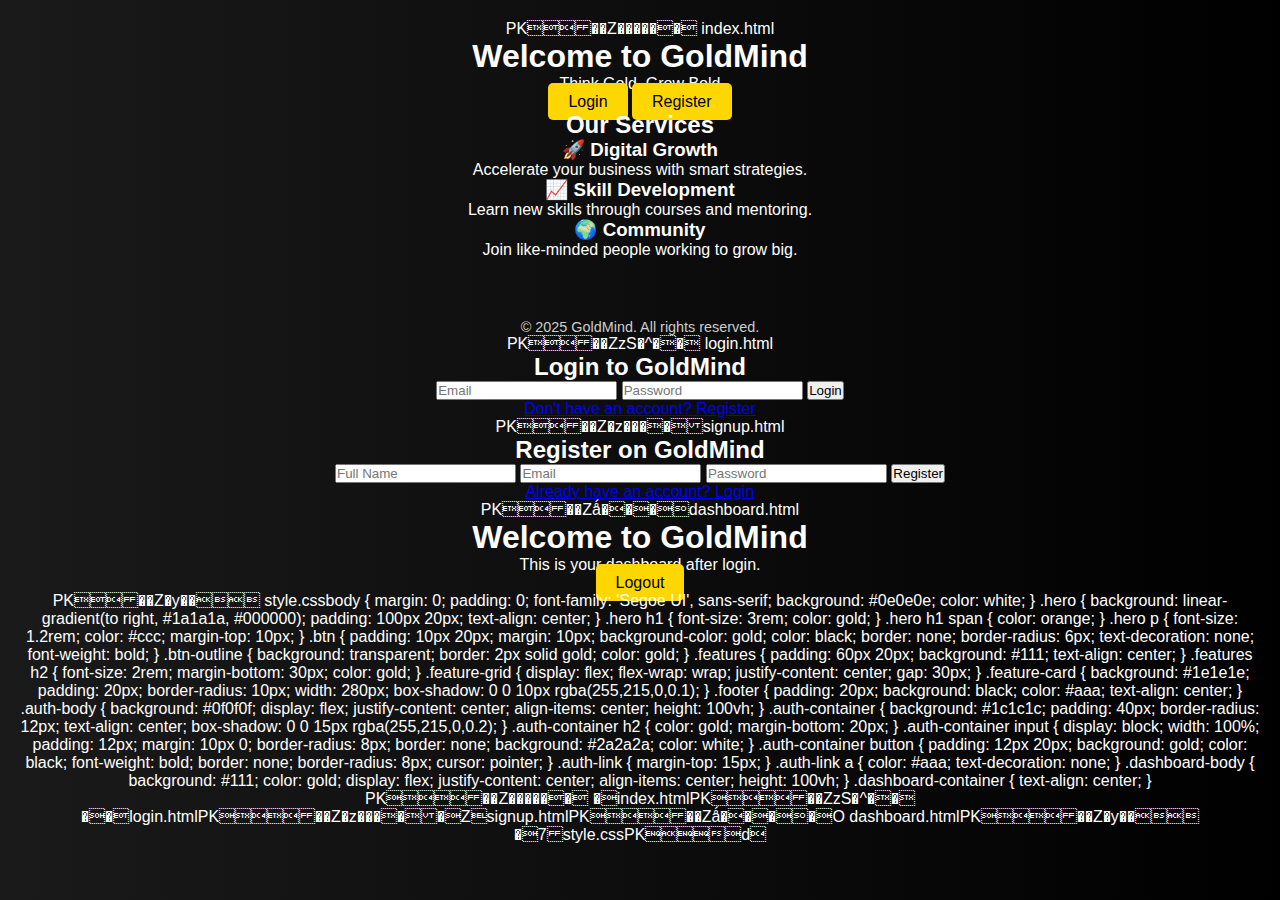
<file: index.html>
PK��Z������
index.html<!DOCTYPE html>
<html lang="en">
<head>
  <meta charset="UTF-8" />
  <meta name="viewport" content="width=device-width, initial-scale=1.0"/>
  <title>GoldMind</title>
  <link rel="stylesheet" href="style.css" />
</head>
<body>
  <header class="hero">
    <div class="container">
      <h1>Welcome to <span>GoldMind</span></h1>
      <p>Think Gold, Grow Bold</p>
      <a href="login.html" class="btn">Login</a>
      <a href="signup.html" class="btn btn-outline">Register</a>
    </div>
  </header>

  <section class="features">
    <h2>Our Services</h2>
    <div class="feature-grid">
      <div class="feature-card">
        <h3>🚀 Digital Growth</h3>
        <p>Accelerate your business with smart strategies.</p>
      </div>
      <div class="feature-card">
        <h3>📈 Skill Development</h3>
        <p>Learn new skills through courses and mentoring.</p>
      </div>
      <div class="feature-card">
        <h3>🌍 Community</h3>
        <p>Join like-minded people working to grow big.</p>
      </div>
    </div>
  </section>

  <footer class="footer">
    <p>&copy; 2025 GoldMind. All rights reserved.</p>
  </footer>
</body>
</html>
PK��ZzS�^��
login.html<!DOCTYPE html>
<html lang="en">
<head>
  <meta charset="UTF-8" />
  <meta name="viewport" content="width=device-width, initial-scale=1.0"/>
  <title>GoldMind Login</title>
  <link rel="stylesheet" href="style.css" />
</head>
<body class="auth-body">
  <div class="auth-container">
    <h2>Login to GoldMind</h2>
    <form action="dashboard.html" method="GET">
      <input type="email" placeholder="Email" required />
      <input type="password" placeholder="Password" required />
      <button type="submit">Login</button>
    </form>
    <p class="auth-link"><a href="signup.html">Don't have an account? Register</a></p>
  </div>
</body>
</html>
PK��Z�z����signup.html<!DOCTYPE html>
<html lang="en">
<head>
  <meta charset="UTF-8" />
  <meta name="viewport" content="width=device-width, initial-scale=1.0"/>
  <title>GoldMind Signup</title>
  <link rel="stylesheet" href="style.css" />
</head>
<body class="auth-body">
  <div class="auth-container">
    <h2>Register on GoldMind</h2>
    <form action="dashboard.html" method="GET">
      <input type="text" placeholder="Full Name" required />
      <input type="email" placeholder="Email" required />
      <input type="password" placeholder="Password" required />
      <button type="submit">Register</button>
    </form>
    <p class="auth-link"><a href="login.html">Already have an account? Login</a></p>
  </div>
</body>
</html>
PK��Zǻ���dashboard.html<!DOCTYPE html>
<html lang="en">
<head>
  <meta charset="UTF-8">
  <meta name="viewport" content="width=device-width, initial-scale=1.0">
  <title>GoldMind Dashboard</title>
  <link rel="stylesheet" href="style.css">
</head>
<body class="dashboard-body">
  <div class="dashboard-container">
    <h1>Welcome to GoldMind</h1>
    <p>This is your dashboard after login.</p>
    <a href="index.html" class="btn">Logout</a>
  </div>
</body>
</html>
PK��Z�y��	style.cssbody {
  margin: 0;
  padding: 0;
  font-family: 'Segoe UI', sans-serif;
  background: #0e0e0e;
  color: white;
}
.hero {
  background: linear-gradient(to right, #1a1a1a, #000000);
  padding: 100px 20px;
  text-align: center;
}
.hero h1 {
  font-size: 3rem;
  color: gold;
}
.hero h1 span {
  color: orange;
}
.hero p {
  font-size: 1.2rem;
  color: #ccc;
  margin-top: 10px;
}
.btn {
  padding: 10px 20px;
  margin: 10px;
  background-color: gold;
  color: black;
  border: none;
  border-radius: 6px;
  text-decoration: none;
  font-weight: bold;
}
.btn-outline {
  background: transparent;
  border: 2px solid gold;
  color: gold;
}
.features {
  padding: 60px 20px;
  background: #111;
  text-align: center;
}
.features h2 {
  font-size: 2rem;
  margin-bottom: 30px;
  color: gold;
}
.feature-grid {
  display: flex;
  flex-wrap: wrap;
  justify-content: center;
  gap: 30px;
}
.feature-card {
  background: #1e1e1e;
  padding: 20px;
  border-radius: 10px;
  width: 280px;
  box-shadow: 0 0 10px rgba(255,215,0,0.1);
}
.footer {
  padding: 20px;
  background: black;
  color: #aaa;
  text-align: center;
}
.auth-body {
  background: #0f0f0f;
  display: flex;
  justify-content: center;
  align-items: center;
  height: 100vh;
}
.auth-container {
  background: #1c1c1c;
  padding: 40px;
  border-radius: 12px;
  text-align: center;
  box-shadow: 0 0 15px rgba(255,215,0,0.2);
}
.auth-container h2 {
  color: gold;
  margin-bottom: 20px;
}
.auth-container input {
  display: block;
  width: 100%;
  padding: 12px;
  margin: 10px 0;
  border-radius: 8px;
  border: none;
  background: #2a2a2a;
  color: white;
}
.auth-container button {
  padding: 12px 20px;
  background: gold;
  color: black;
  font-weight: bold;
  border: none;
  border-radius: 8px;
  cursor: pointer;
}
.auth-link {
  margin-top: 15px;
}
.auth-link a {
  color: #aaa;
  text-decoration: none;
}
.dashboard-body {
  background: #111;
  color: gold;
  display: flex;
  justify-content: center;
  align-items: center;
  height: 100vh;
}
.dashboard-container {
  text-align: center;
}
PK��Z������
�index.htmlPK��ZzS�^��
��login.htmlPK��Z�z�����Zsignup.htmlPK��Zǻ����O
dashboard.htmlPK��Z�y��	�7style.cssPKd
</file>
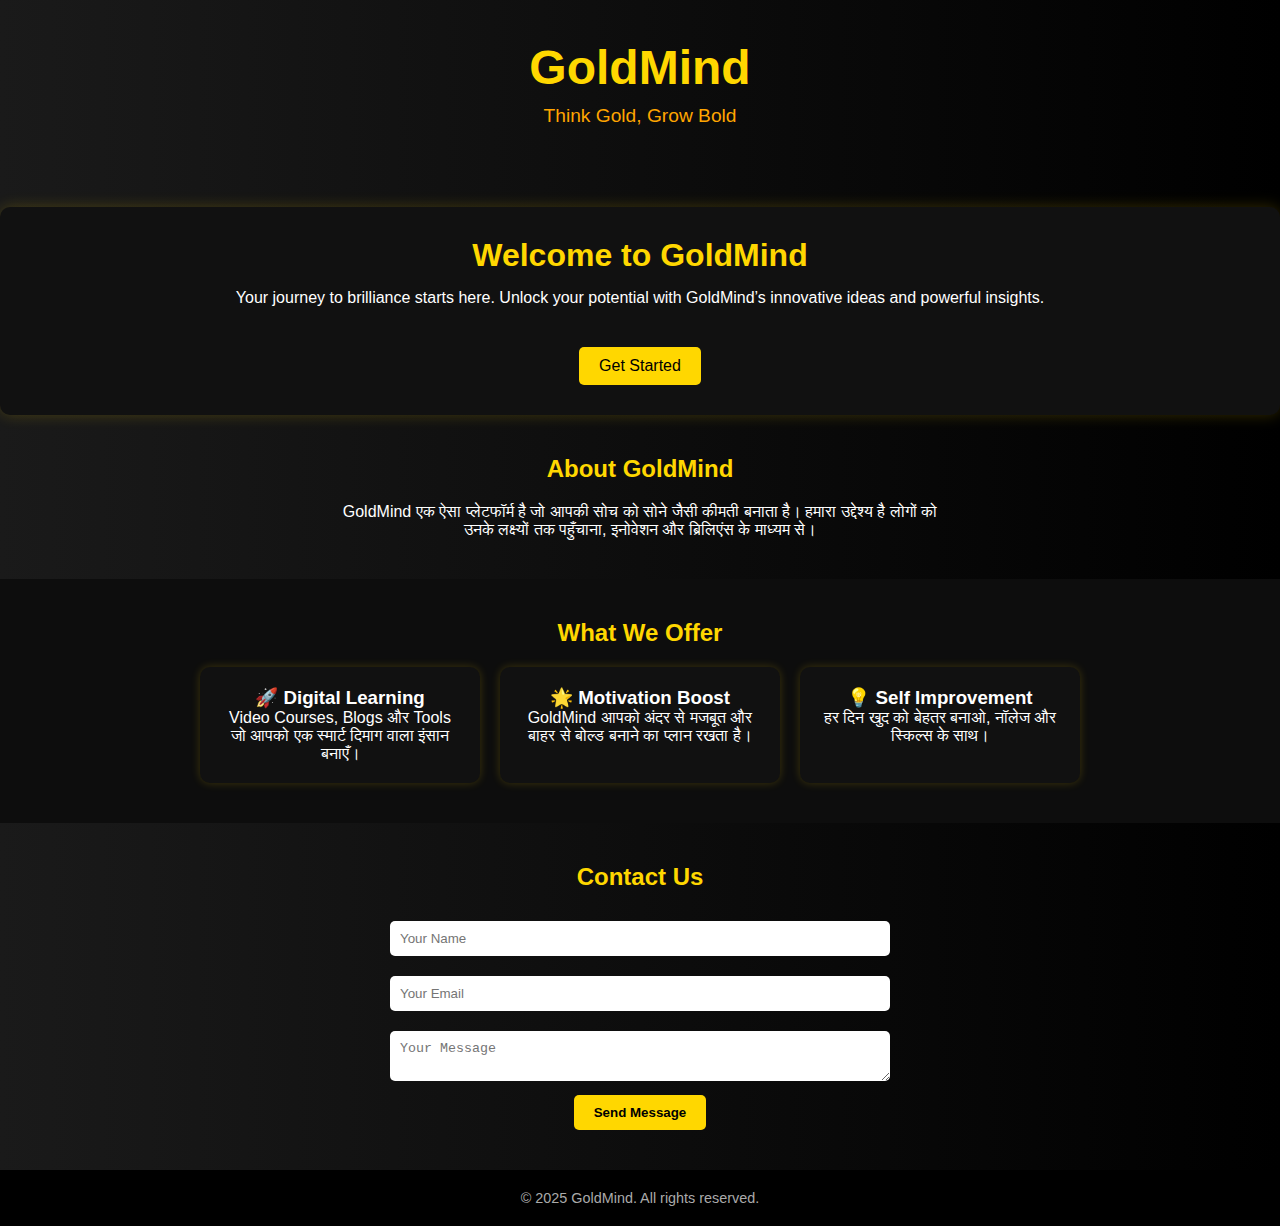
<file: index.html.html>
<!DOCTYPE html>
<html lang="en">
<head>
  <meta charset="UTF-8" />
  <meta name="viewport" content="width=device-width, initial-scale=1.0"/>
  <title>GoldMind</title>
  <link rel="stylesheet" href="style.css" />
  <style>
    body {
      font-family: 'Segoe UI', sans-serif;
      background: linear-gradient(to right, #1a1a1a, #000000);
      color: white;
      margin: 0;
      padding: 0;
      text-align: center;
    }
    section {
      padding: 40px 20px;
    }
    h2 {
      color: gold;
      margin-bottom: 20px;
    }
    .btn {
      background-color: gold;
      color: black;
      padding: 10px 20px;
      text-decoration: none;
      border-radius: 5px;
      display: inline-block;
      margin-top: 15px;
    }
    .features-grid {
      display: flex;
      flex-wrap: wrap;
      justify-content: center;
      gap: 20px;
    }
    .feature-card {
      background: #111;
      padding: 20px;
      border-radius: 10px;
      width: 280px;
      box-shadow: 0 0 10px rgba(255,215,0,0.2);
    }
    .contact-form {
      max-width: 500px;
      margin: auto;
    }
    .contact-form input, .contact-form textarea {
      width: 100%;
      padding: 10px;
      margin: 10px 0;
      border: none;
      border-radius: 5px;
    }
    .contact-form button {
      background-color: gold;
      color: black;
      padding: 10px 20px;
      border: none;
      border-radius: 5px;
      font-weight: bold;
      cursor: pointer;
    }
    footer {
      padding: 20px;
      background-color: black;
      color: #aaa;
      font-size: 0.9rem;
    }
    @media screen and (max-width: 768px) {
      .features-grid {
        flex-direction: column;
        align-items: center;
      }
    }
  </style>
</head>
<body>

  <header class="header">
    <h1 style="color: gold; font-size: 3rem;">GoldMind</h1>
    <p class="tagline" style="color: orange; font-size: 1.2rem;">Think Gold, Grow Bold</p>
  </header>

  <section class="intro">
    <h2>Welcome to GoldMind</h2>
    <p>Your journey to brilliance starts here. Unlock your potential with GoldMind’s innovative ideas and powerful insights.</p>
    <a href="#contact" class="btn">Get Started</a>
  </section>

  <!-- Profile Section -->
  <section id="profile">
    <h2>About GoldMind</h2>
    <p style="max-width: 600px; margin: auto;">
      GoldMind एक ऐसा प्लेटफॉर्म है जो आपकी सोच को सोने जैसी कीमती बनाता है। 
      हमारा उद्देश्य है लोगों को उनके लक्ष्यों तक पहुँचाना, इनोवेशन और ब्रिलिएंस के माध्यम से।
    </p>
  </section>

  <!-- Features Section -->
  <section id="features" style="background-color: #0d0d0d;">
    <h2>What We Offer</h2>
    <div class="features-grid">
      <div class="feature-card">
        <h3>🚀 Digital Learning</h3>
        <p>Video Courses, Blogs और Tools जो आपको एक स्मार्ट दिमाग वाला इंसान बनाएँ।</p>
      </div>
      <div class="feature-card">
        <h3>🌟 Motivation Boost</h3>
        <p>GoldMind आपको अंदर से मजबूत और बाहर से बोल्ड बनाने का प्लान रखता है।</p>
      </div>
      <div class="feature-card">
        <h3>💡 Self Improvement</h3>
        <p>हर दिन खुद को बेहतर बनाओ, नॉलेज और स्किल्स के साथ।</p>
      </div>
    </div>
  </section>

  <!-- Contact Form -->
  <section id="contact">
    <h2>Contact Us</h2>
    <form class="contact-form" action="https://formspree.io/f/YOUR_FORM_ID" method="POST">
      <input type="text" name="name" placeholder="Your Name" required />
      <input type="email" name="email" placeholder="Your Email" required />
      <textarea name="message" placeholder="Your Message" required></textarea>
      <button type="submit">Send Message</button>
    </form>
  </section>

  <footer>
    <p>© 2025 GoldMind. All rights reserved.</p>
  </footer>

</body>
</html>
</file>
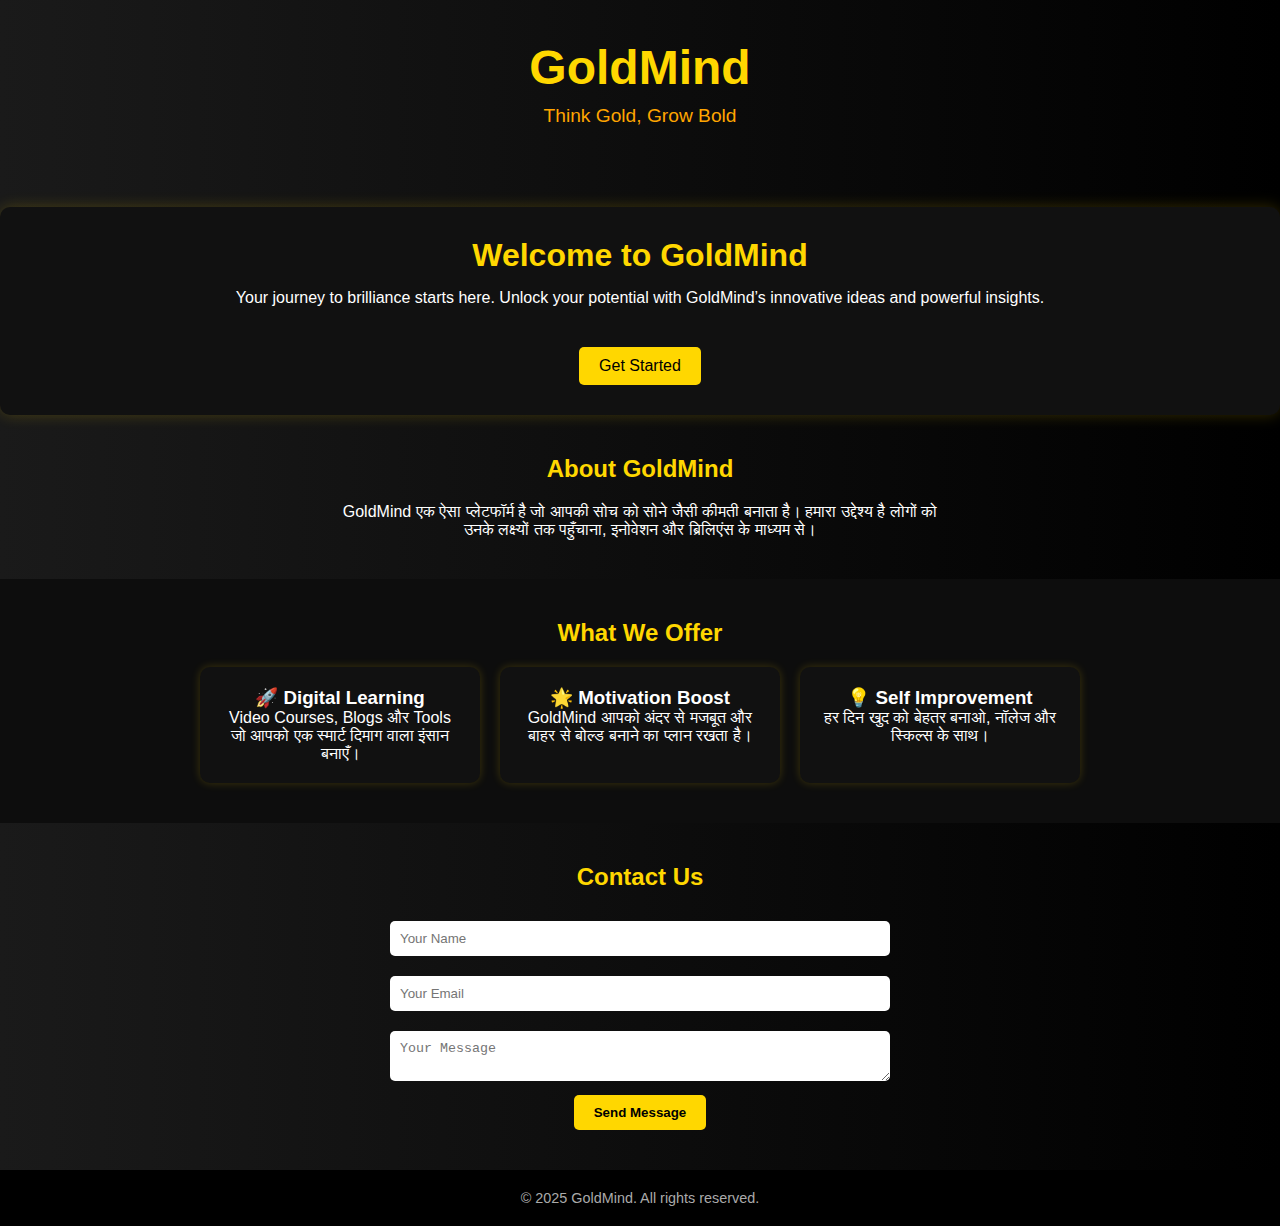
<file: index_goldmind_final.html>
<!DOCTYPE html>
<html lang="en">
<head>
  <meta charset="UTF-8" />
  <meta name="viewport" content="width=device-width, initial-scale=1.0"/>
  <title>GoldMind</title>
  <link rel="stylesheet" href="style.css" />
  <style>
    body {
      font-family: 'Segoe UI', sans-serif;
      background: linear-gradient(to right, #1a1a1a, #000000);
      color: white;
      margin: 0;
      padding: 0;
      text-align: center;
    }
    section {
      padding: 40px 20px;
    }
    h2 {
      color: gold;
      margin-bottom: 20px;
    }
    .btn {
      background-color: gold;
      color: black;
      padding: 10px 20px;
      text-decoration: none;
      border-radius: 5px;
      display: inline-block;
      margin-top: 15px;
    }
    .features-grid {
      display: flex;
      flex-wrap: wrap;
      justify-content: center;
      gap: 20px;
    }
    .feature-card {
      background: #111;
      padding: 20px;
      border-radius: 10px;
      width: 280px;
      box-shadow: 0 0 10px rgba(255,215,0,0.2);
    }
    .contact-form {
      max-width: 500px;
      margin: auto;
    }
    .contact-form input, .contact-form textarea {
      width: 100%;
      padding: 10px;
      margin: 10px 0;
      border: none;
      border-radius: 5px;
    }
    .contact-form button {
      background-color: gold;
      color: black;
      padding: 10px 20px;
      border: none;
      border-radius: 5px;
      font-weight: bold;
      cursor: pointer;
    }
    footer {
      padding: 20px;
      background-color: black;
      color: #aaa;
      font-size: 0.9rem;
    }
    @media screen and (max-width: 768px) {
      .features-grid {
        flex-direction: column;
        align-items: center;
      }
    }
  </style>
</head>
<body>

  <header class="header">
    <h1 style="color: gold; font-size: 3rem;">GoldMind</h1>
    <p class="tagline" style="color: orange; font-size: 1.2rem;">Think Gold, Grow Bold</p>
  </header>

  <section class="intro">
    <h2>Welcome to GoldMind</h2>
    <p>Your journey to brilliance starts here. Unlock your potential with GoldMind’s innovative ideas and powerful insights.</p>
    <a href="#contact" class="btn">Get Started</a>
  </section>

  <!-- Profile Section -->
  <section id="profile">
    <h2>About GoldMind</h2>
    <p style="max-width: 600px; margin: auto;">
      GoldMind एक ऐसा प्लेटफॉर्म है जो आपकी सोच को सोने जैसी कीमती बनाता है। 
      हमारा उद्देश्य है लोगों को उनके लक्ष्यों तक पहुँचाना, इनोवेशन और ब्रिलिएंस के माध्यम से।
    </p>
  </section>

  <!-- Features Section -->
  <section id="features" style="background-color: #0d0d0d;">
    <h2>What We Offer</h2>
    <div class="features-grid">
      <div class="feature-card">
        <h3>🚀 Digital Learning</h3>
        <p>Video Courses, Blogs और Tools जो आपको एक स्मार्ट दिमाग वाला इंसान बनाएँ।</p>
      </div>
      <div class="feature-card">
        <h3>🌟 Motivation Boost</h3>
        <p>GoldMind आपको अंदर से मजबूत और बाहर से बोल्ड बनाने का प्लान रखता है।</p>
      </div>
      <div class="feature-card">
        <h3>💡 Self Improvement</h3>
        <p>हर दिन खुद को बेहतर बनाओ, नॉलेज और स्किल्स के साथ।</p>
      </div>
    </div>
  </section>

  <!-- Contact Form -->
  <section id="contact">
    <h2>Contact Us</h2>
    <form class="contact-form" action="https://formspree.io/f/YOUR_FORM_ID" method="POST">
      <input type="text" name="name" placeholder="Your Name" required />
      <input type="email" name="email" placeholder="Your Email" required />
      <textarea name="message" placeholder="Your Message" required></textarea>
      <button type="submit">Send Message</button>
    </form>
  </section>

  <footer>
    <p>© 2025 GoldMind. All rights reserved.</p>
  </footer>

</body>
</html>
</file>
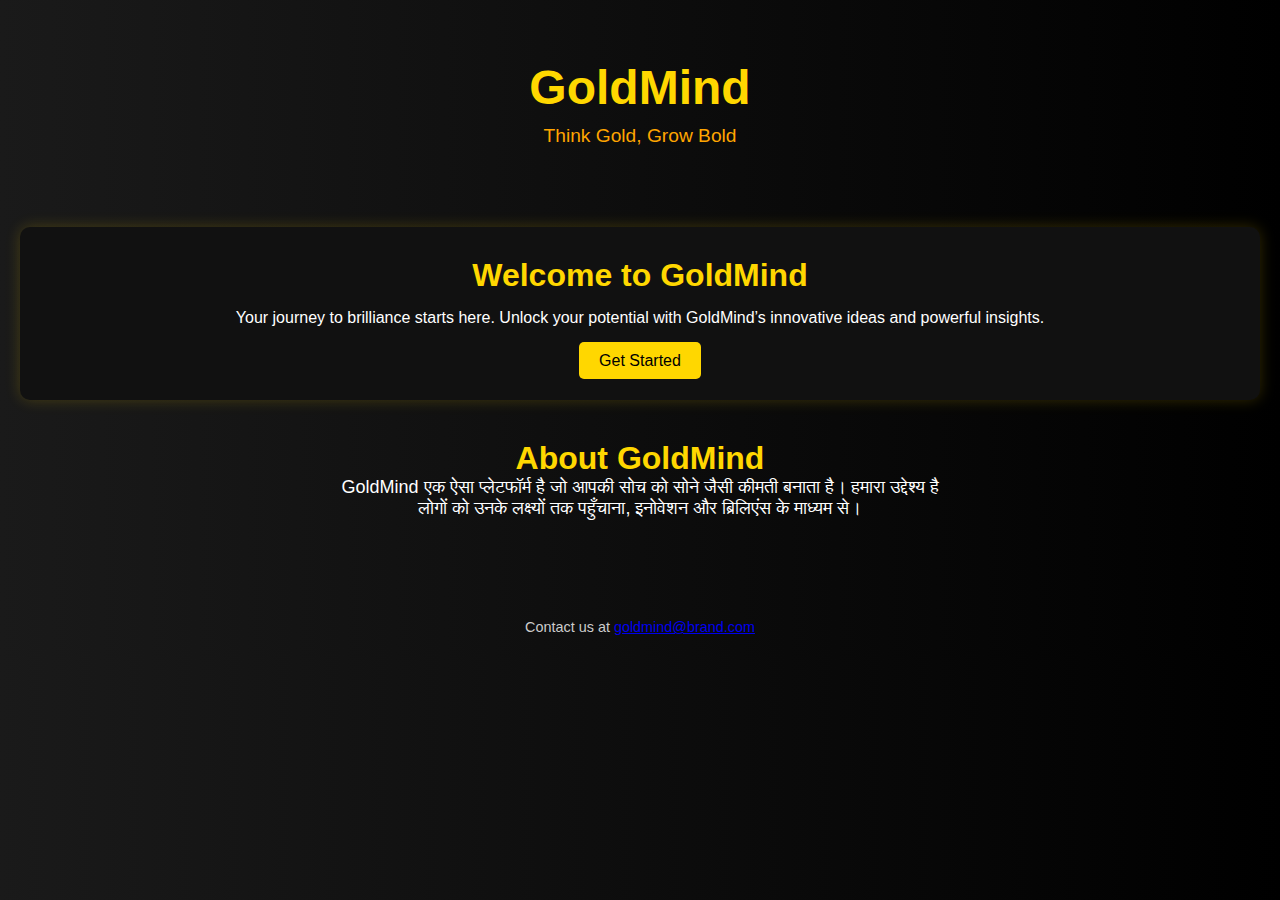
<file: index_updated.html>
<!DOCTYPE html>
<html lang="en">
<head>
    <meta charset="UTF-8">
    <meta name="viewport" content="width=device-width, initial-scale=1.0">
    <title>GoldMind</title>
    <link rel="stylesheet" href="style.css">
</head>
<body>
    <header class="header">
        <h1>GoldMind</h1>
        <p class="tagline">Think Gold, Grow Bold</p>
    </header>

    <section class="intro">
        <h2>Welcome to GoldMind</h2>
        <p>Your journey to brilliance starts here. Unlock your potential with GoldMind’s innovative ideas and powerful insights.</p>
        <a href="#contact" class="btn">Get Started</a>
    </section>

    <!-- 🔰 Profile Section Added -->
    <section id="profile" style="padding: 40px; color: white; text-align: center;">
        <h2 style="font-size: 2rem; color: gold;">About GoldMind</h2>
        <p style="max-width: 600px; margin: auto; font-size: 18px;">
            GoldMind एक ऐसा प्लेटफॉर्म है जो आपकी सोच को सोने जैसी कीमती बनाता है। 
            हमारा उद्देश्य है लोगों को उनके लक्ष्यों तक पहुँचाना, इनोवेशन और ब्रिलिएंस के माध्यम से।
        </p>
    </section>

    <footer id="contact" class="footer">
        <p>Contact us at <a href="mailto:goldmind@brand.com">goldmind@brand.com</a></p>
    </footer>
</body>
</html>
</file>
<file: style.css>
* {
    margin: 0;
    padding: 0;
    box-sizing: border-box;
}

body {
    font-family: 'Segoe UI', sans-serif;
    background: linear-gradient(to right, #1a1a1a, #000000);
    color: #fff;
    text-align: center;
    padding: 20px;
}

.header {
    padding: 40px 20px;
}

.header h1 {
    font-size: 3rem;
    color: gold;
}

.tagline {
    font-size: 1.2rem;
    color: #ffa500;
    margin-top: 10px;
}

.intro {
    margin-top: 40px;
    padding: 30px;
    background-color: #111;
    border-radius: 10px;
    box-shadow: 0 0 15px rgba(255, 215, 0, 0.2);
}

.intro h2 {
    font-size: 2rem;
    margin-bottom: 15px;
    color: gold;
}

.intro p {
    font-size: 1rem;
    margin-bottom: 25px;
}

.btn {
    padding: 10px 20px;
    font-size: 1rem;
    background-color: gold;
    color: black;
    text-decoration: none;
    border-radius: 5px;
}

.footer {
    margin-top: 60px;
    font-size: 0.9rem;
    color: #ccc;
}
</file>
